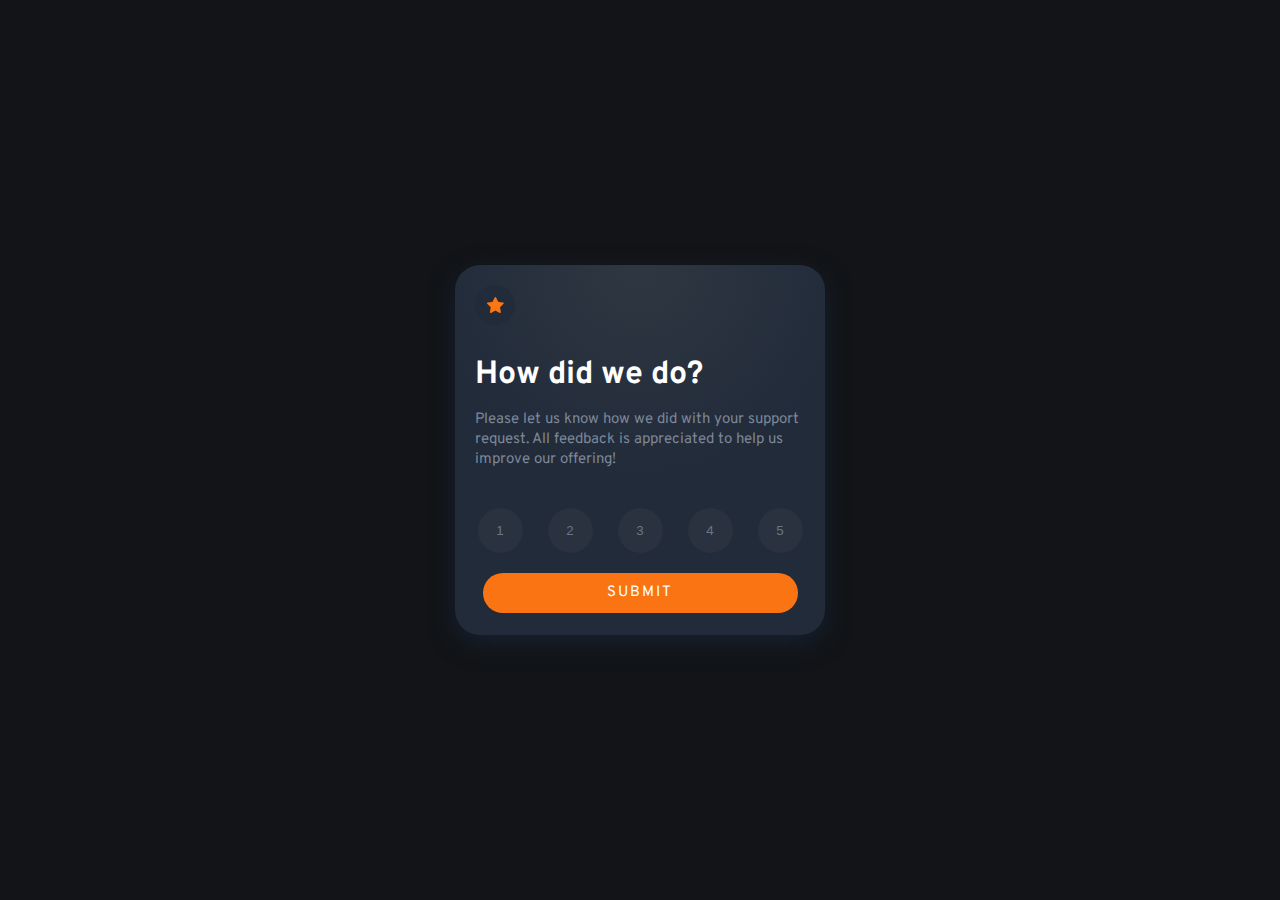
<file: index.html>
<!DOCTYPE html>
<html lang="en">
<head>
  <meta charset="UTF-8">
  <meta name="viewport" content="width=device-width, initial-scale=1.0"> <!-- displays site properly based on user's device -->
  <link rel="icon" type="image/png" sizes="32x32" href="./images/favicon-32x32.png">
  <title>Frontend Mentor | Interactive rating component</title>
  <link rel="stylesheet" href="style.css">
</head>
<body>
  <section id="main" style="display: block;">
    <div class="imageback"><img src="images/icon-star.svg" alt="star"></div>
    <h1>How did we do?</h1>
    <div class="text">
      <p>Please let us know how we did with your support request. All feedback is appreciated to help us improve our offering!</p>
    </div>
    <div class="buttonbox">
      <button class="vote" id="1">1</button>
      <button class="vote" id="2">2</button>
      <button class="vote" id="3">3</button>
      <button class="vote" id="4">4</button>
      <button class="vote" id="5">5</button>
    </div>
    <div class="submitdiv"><button id="submitbutton">SUBMIT</button></div>
  </section>
  <section id="thankyou" style="display: none;">
    <img id="tel" src="images/illustration-thank-you.svg" alt="tel">
    <p id="js"></p>
    <h1>Thank you!</h1>
    <p id="text">We appreciate you taking the time to give a rating. If you need more support, don't hessitate to get in touch!</p>
  </section>
  <script src="script.js"></script>
</body>
</html>
</file>
<file: style.css>
@import url('https://fonts.googleapis.com/css2?family=Overpass:wght@400;700&display=swap');
body{
    display: grid;
    place-items: center;
    background-color: hsl(216, 12%, 8%);
    height: 100vh;
    margin: 0;
    
}
section{
    height: 350px;
    width: 350px;
    background: rgb(47,55,66);
    background: radial-gradient(circle at top center,rgba(47,55,66,1) 0%, rgba(34,43,58,1) 50%);
    border-radius: 25px;
    padding: 10px;
    -webkit-box-shadow: 0px 8px 24px 0px hsl(216, 35%, 14%);
    -moz-box-shadow: 0px 8px 24px 0px hsl(216, 35%, 14%);
    box-shadow: 0px 8px 24px 0px hsl(216, 35%, 14%);
    
}
.imageback{
    background-color: hsl(218, 27%, 18%);
    border-radius:50%;
    height: 40px;
    width: 40px;
    display: grid;
    place-items: center;
    margin: 10px;
}

h1{
    color: white;
    font-family: 'Overpass', sans-serif;
    font-weight: 700;
    margin: 10px;
    margin-top: 30px;
}
.text{
    color: hsl(216, 12%, 54%);
    font-family: 'Overpass', sans-serif;
    font-weight: 400;
    line-height: 20px;
    font-size: 15px;
    height: 25%;
    width: 100%;
    margin: 10px;
}
.buttonbox{
    width: 100%;
    height: 45px;
    display: flex;
    justify-content: space-around;
    
}
.vote{
    background-color:hsl(212, 17%, 22%);
    color:hsl(216, 15%, 66%) ;
    border: none;
    height: 45px;
    width: 45px;
    border-radius: 50%;
    opacity: 0.6;
    transition:ease-in-out 0.3s;
    
}
.vote:hover{
    background-color:hsl(217, 12%, 63%) ;
    color: white;
    opacity: 1;
    cursor: pointer;
}
.submitdiv{
    width:100%;
    height: 40px;
    margin-top: 20px;
    display: flex;
    justify-content: center;
    align-items: center;
    
}
#submitbutton{
    width: 90%;
    height: 40px;
    font-family: 'Overpass',sans-serif;
    font-weight: 400;
    font-size: 15px;
    border-radius: 20px;
    border: none;
    background-color: hsl(25, 97%, 53%);
    color: white;
    letter-spacing: 2px;
    transition:ease-in-out 0.3s;
}
#submitbutton:hover{
    background-color: white;
    color: hsl(25, 97%, 53%) ;
    cursor: pointer;
}
#thankyou{
    display: flex;
    justify-content: center;
    align-items: center;
    flex-direction: column;
}
#js{
    width: 200px;
    height: 30px;
    border: none;
    border-radius:15px ;
    background-color:hsl(216, 24%, 16%) ;
    color: hsl(25, 97%, 53%);
    font-weight:400;
    font-family: 'Overpass',sans-serif;
    font-size: 15px;
    display: grid;
    place-items: center; 
}
#text{
    margin-top: 10px;
    width: 90%;
    color: hsl(216, 12%, 54%);
    font-family: 'Overpass', sans-serif;
    font-weight: 400;
    font-size: 15px;
    line-height: 22px;
    text-align: center;
}
#thankyou h1{
    margin: 0;
    font-family: 'Overpass', sans-serif;
    font-weight: 700;
    margin-top: 15px;
}
</file>
